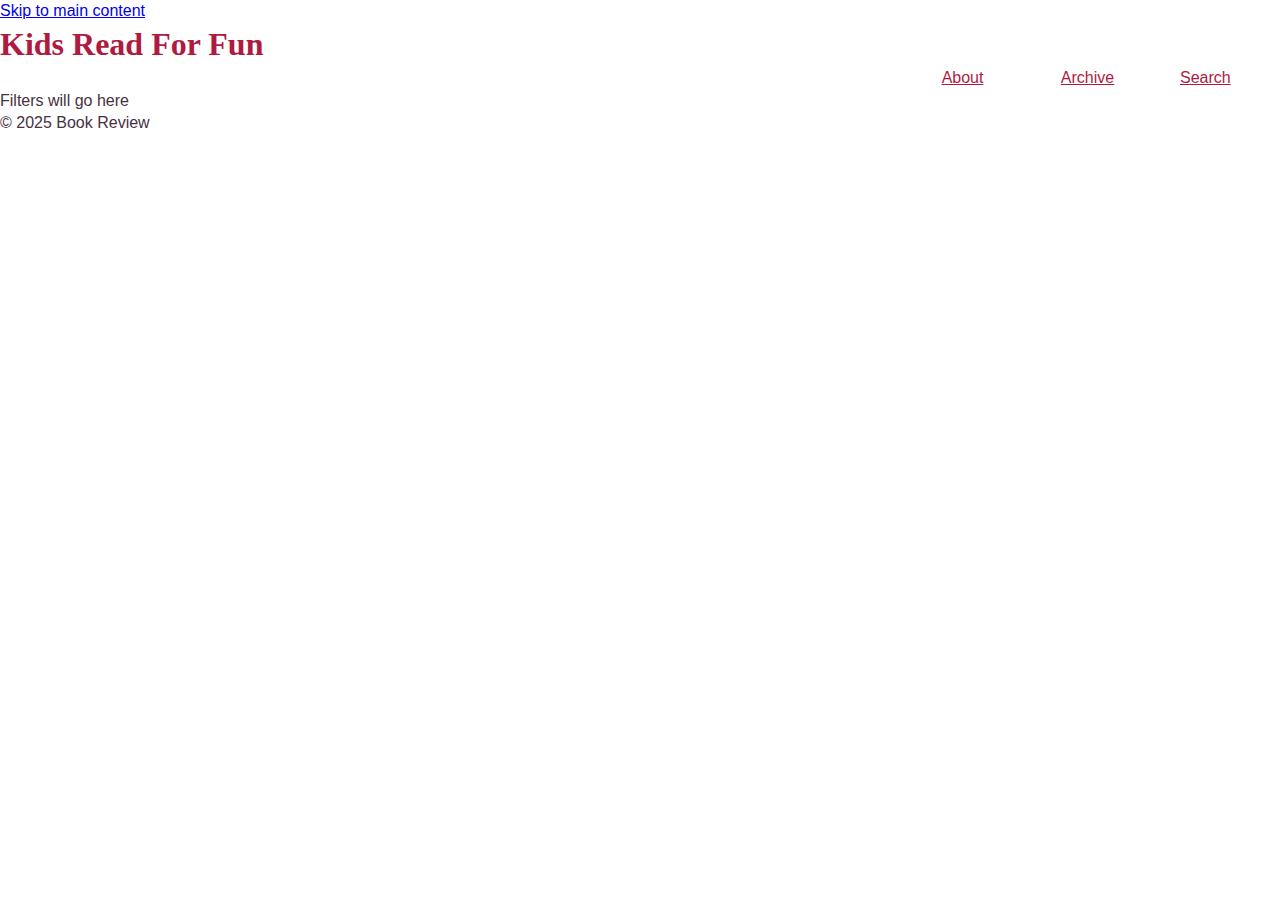
<file: blog/index.html>
<!DOCTYPE html>
<html lang="en">
<head>
    <meta charset="UTF-8">
    <meta name="viewport" content="width=device-width, initial-scale=1.0">
    <meta name="description" content="blog for reviewing books.">
    <meta name="author" content="Esteban Sarmiento">
    <title>Book Review</title>
    <link rel="stylesheet" href="blog.css">
    <script src="blog.js" defer></script>
</head>
<body>

    <div class="skiptocontent">
        <a href="#maincontent">Skip to main content</a>
    </div>

    <header>
        <h1>Kids Read For Fun</h1>
        <nav>
            <ul class="main-nav">
                <li><a href="#">About</a></li>
                <li><a href="#">Archive</a></li>
                <li><a href="#">Search</a></li>
            </ul>
        </nav>
    </header>
    <main id="maincontent">
    
        <section class="articles">
                    <!--articles will be added it here by js-->

         </section class="filters">
              <p>Filters will go here</p>
         <section>

        </section>
            
    </main>

    <footer>
        <p>&copy; 2025 Book Review</p>
    </footer>
</body>
</html>
</file>
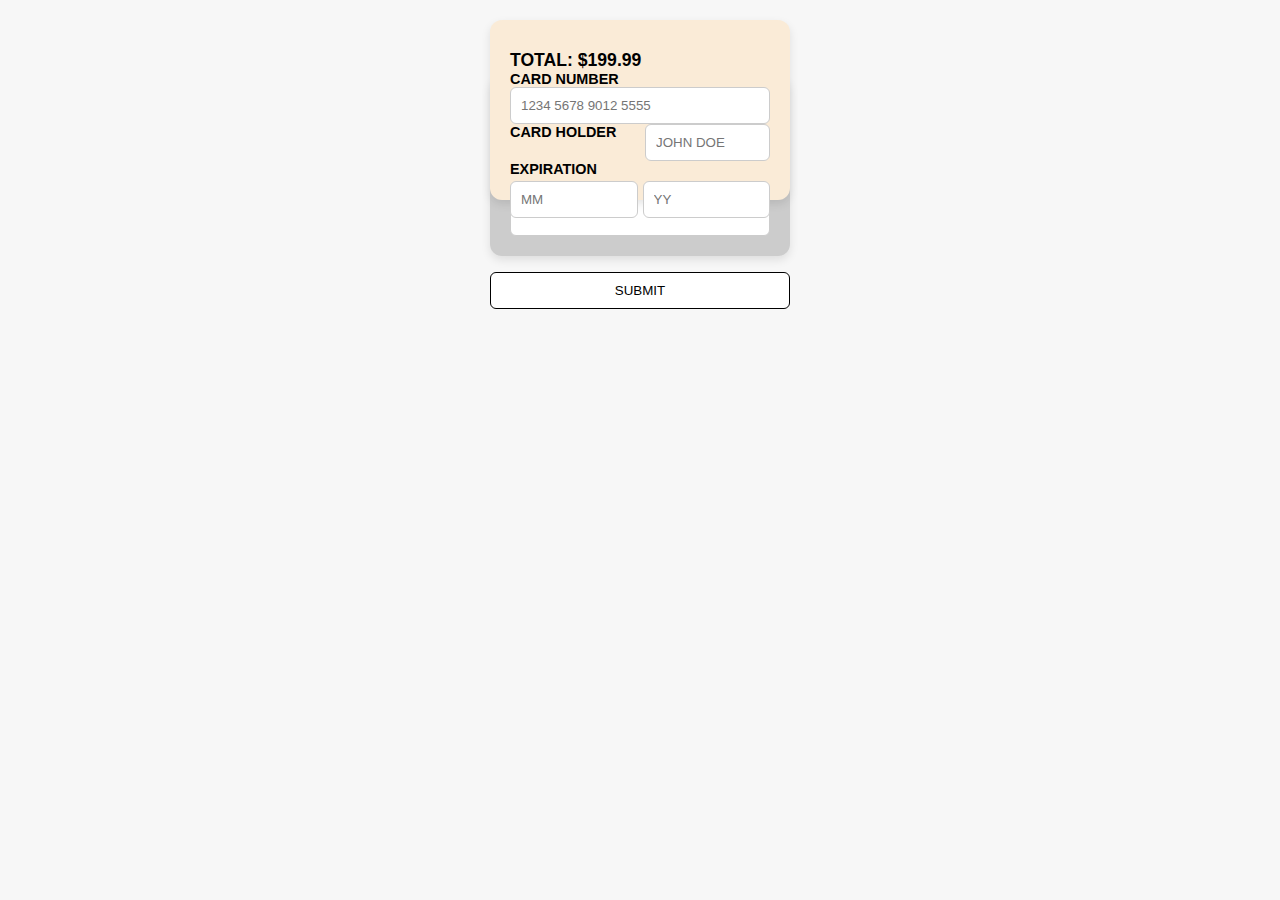
<file: creditcard/index.html>
<!DOCTYPE html>
<html lang="en">
<head>
    <meta charset="UTF-8">
    <title>Credit Card Form</title>
    <meta name="viewport" content="width=device-width, initial-scale=1.0">
    <meta name="description" content="Credit card submission form">
    <meta name="author" content="Esteban Sarmiento">
    <link rel="stylesheet" href="creditcard.css">
    <link rel="icon" href="favicon.png">
</head>
<body>
    <main class="card-layout">
        <form id="credit_card_from">

            <section class="card card-front">
                <div class="total-price">TOTAL: $199.99</div>

                <label for="cardNumber">CARD NUMBER</label>
                <input type="text" id="cardNumber" placeholder="1234 5678 9012 5555" pattern="[0-9]{16}" required>

                <div>
                    <div class="inline-fields">
                        <label for="fullName">CARD HOLDER</label>
                        <input type="text" id="fullName" name="fullName" placeholder="John Doe" required>
                    </div>
                    <div class="input-group">
                        <label for="expMM">EXPIRATION</label>
                        <div class="exp-date">
                            <input type="text" id="expMM" name="expMM" placeholder="MM" maxlength="2" required>
                            <input type="text" id="expYY" name="expYY" placeholder="YY" maxlength="2" required>
                        </div>
                    </div>
                </div>
            </section>


            <section class="card card-back">
                <div class="magstripe"></div>

                <label for="cvv">CVC/CVV</label>
                <input type="text" id="cvv" name="cvv" placeholder="123" pattern="[0-9]{3}" required>
            </section>

            <button type="submit">Submit</button>

        </form>
    </main>
    
</body>
</html>
</file>
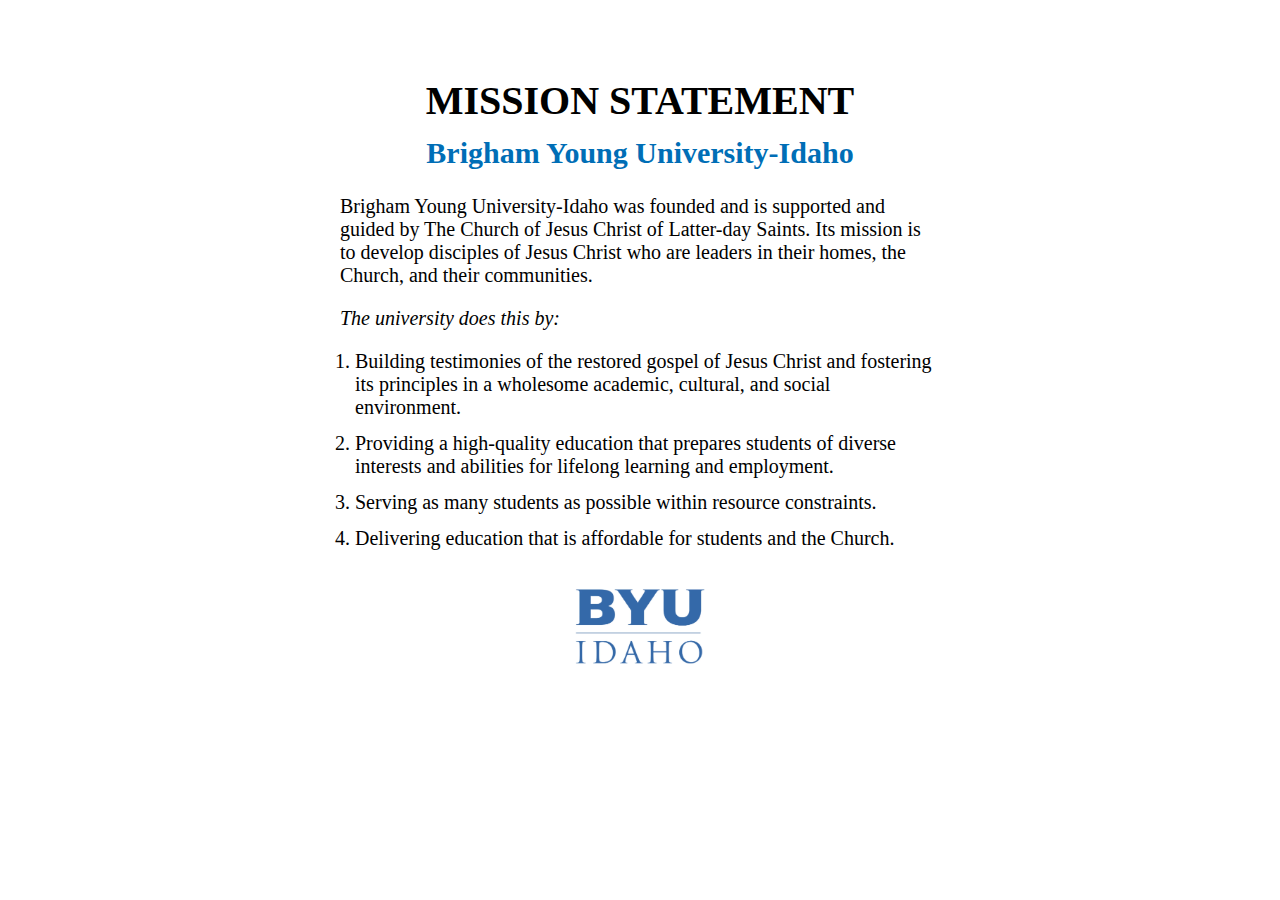
<file: mission/index.html>
<!DOCTYPE html>
<html lang="en">
<head>
    <meta charset="UTF-8">
    <meta name="description" content="Mission statement BYU_I">
    <meta name="author" content="Esteban Sarmiento">
    <link rel="stylesheet" href="styles.css">
    <meta name="viewport" content="width=device-width, initial-scale=1.0">
    <title>Mission Statement</title>
</head>
<body>

    <div class="content">
        <header>
         <h1>Mission Statement</h1>
         <h2>Brigham Young University-Idaho</h2>
        </header>

        <main>
          <p>
            Brigham Young University-Idaho was founded and is supported and guided by The Church of Jesus Christ of Latter-day Saints. Its mission is to develop disciples of Jesus Christ who are leaders in their homes, the Church, and their communities.
         </p>

         <p><em>The university does this by:</em></p>

            <ol>
             <li>Building testimonies of the restored gospel of Jesus Christ and fostering its principles in a wholesome academic, cultural, and social environment.</li>
             <li>Providing a high-quality education that prepares students of diverse interests and abilities for lifelong learning and employment.</li>
             <li>Serving as many students as possible within resource constraints.</li>
             <li>Delivering education that is affordable for students and the Church.</li>
            </ol>


        </main>

        <footer>
         <img src="images\byui-logo_blue.webp" alt="logo BYUI" class="logo_webp">
        </footer>

    </div>
    
</body>
</html>
</file>
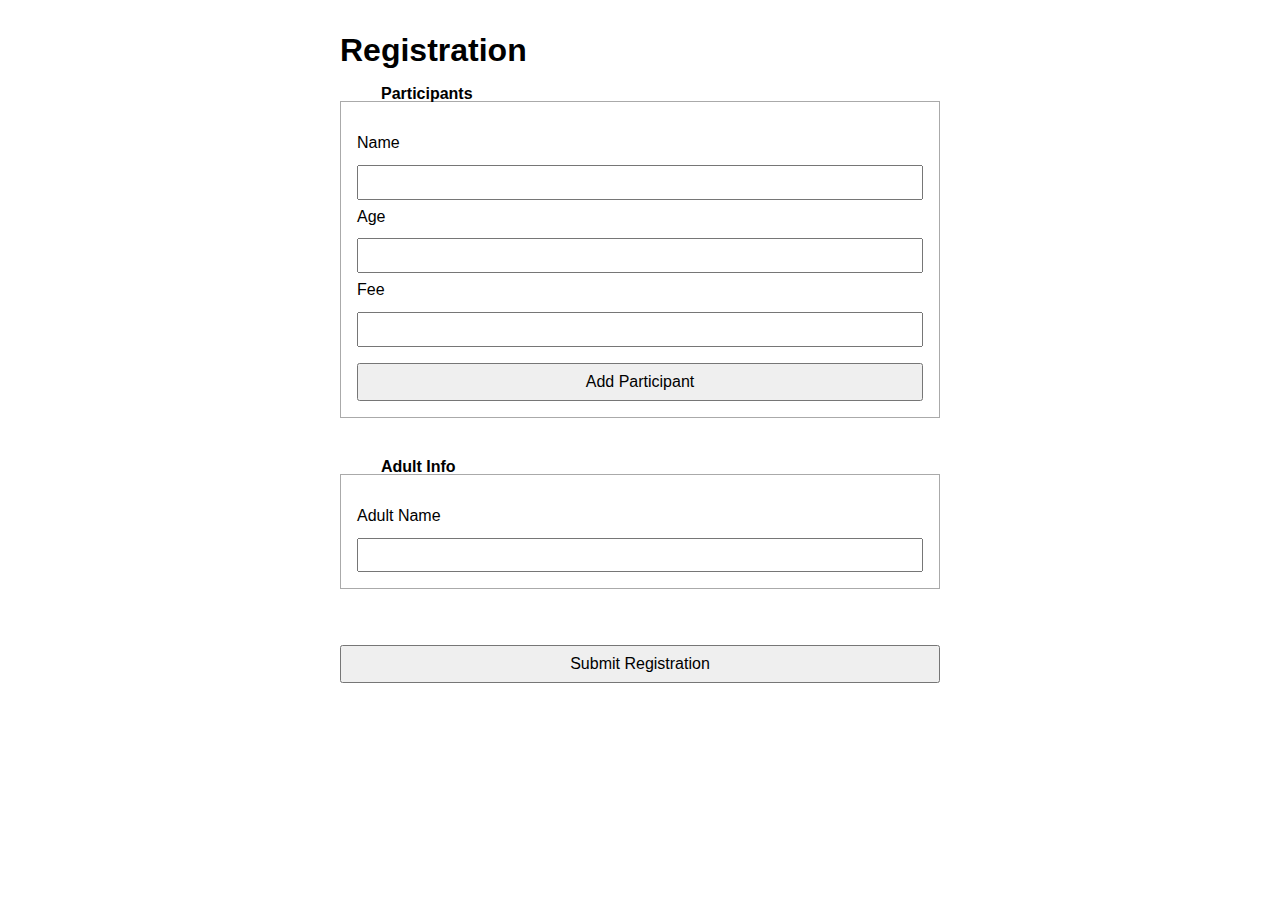
<file: register/index.html>
<!DOCTYPE html>
<html lang="en">
<head>
    <meta charset="UTF-8">
    <meta name="viewport" content="width=device-width, initial-scale=1.0">
    <title>Registration</title>
    <link rel="stylesheet" href="register.css">
</head>

<body>
    <main>
        <h1>Registration</h1>

        <form id="registrationForm">
            <fieldset id="participants">
                <legend>Participants</legend>

                <section class="participant">
                    <label for="name1">Name</label>
                    <input id="name1" name="name1" type="text">

                    <label for="age1">Age</label>
                    <input id="age1" name="age1" type="number">

                    <label for="fee1">Fee</label>
                    <input id="fee1" name="fee1" type="number">
                </section>

                <button type="button" id="add">Add Participant</button>
            </fieldset>

            <fieldset>
                <legend>Adult Info</legend>
                <section class=" participant">
                    <label for="adultName">Adult Name</label>
                    <input id="adultName" name="adultName" type="text">
                </section>
            </fieldset>

            <button type="submit">Submit Registration</button>
        </form>

        <section id="summary" class="hide"></section>
    </main>

    <script src="register.js" defer></script>
    
</body>
</html>
</file>
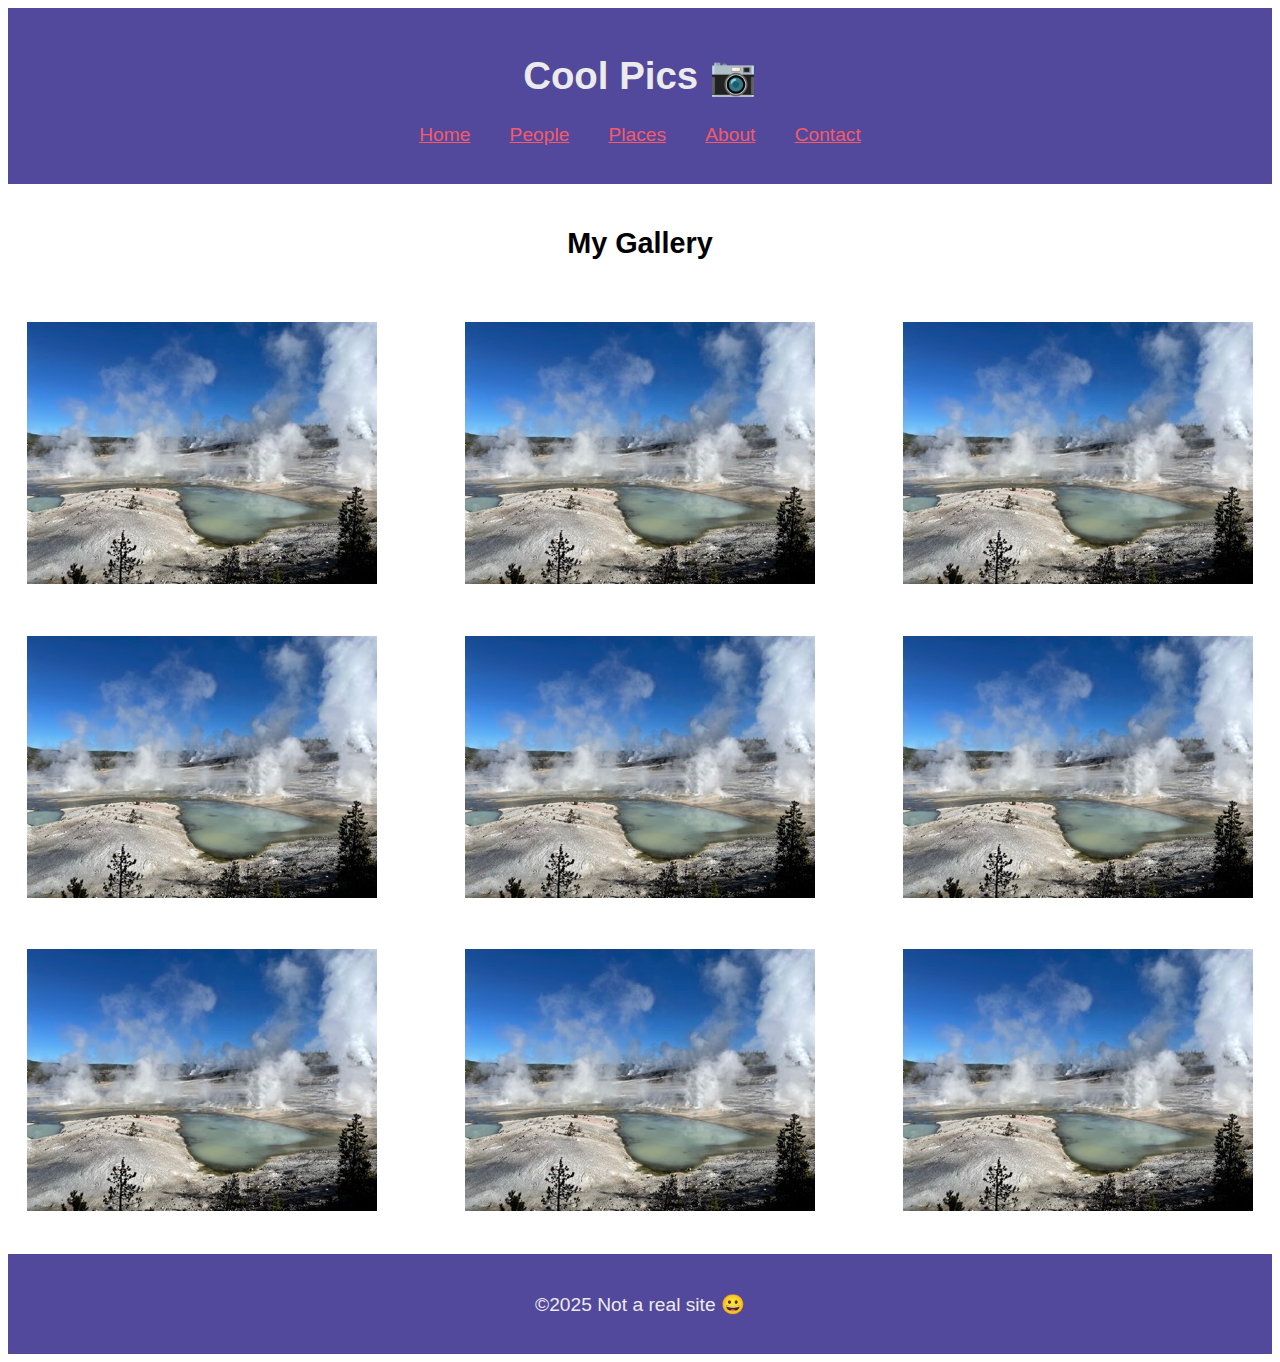
<file: Proves/Cool Pics/index.html>
<!DOCTYPE html>
<html lang="en">
<head>
    <meta charset="UTF-8">
    <meta name="viewport" content="width=device-width, initial-scale=1.0">
    <meta name="description" content="A photo gallery practice">
    <meta name="author" content="Esteban Sarmiento">
    <title>Cool Pics</title>
    
    <link rel="stylesheet" href="coolpics.css">
    <script src="coolpics.js" defer></script>
</head>
<body>
    <header>
        <h1>Cool Pics 📷</h1>
        <button id="menu">Menu</button>
        <nav>
            <ul>
            <li><a href="#">Home</a></li>
            <li><a href="#">People</a></li>
            <li><a href="#">Places</a></li>
            <li><a href="#">About</a></li>
            <li><a href="#">Contact</a></li>
            </ul>
        </nav>
    </header>
    <main>
        <h2>My Gallery</h2>

        <section class="gallery">
            <figure><img src="images/norris-sm.jpeg" alt="photo 1"></figure>
            <figure><img src="images/norris-sm.jpeg" alt="photo 2"></figure>
            <figure><img src="images/norris-sm.jpeg" alt="photo 3"></figure>
            <figure><img src="images/norris-sm.jpeg" alt="photo 4"></figure>
            <figure><img src="images/norris-sm.jpeg" alt="photo 5"></figure>
            <figure><img src="images/norris-sm.jpeg" alt="photo 6"></figure>
            <figure><img src="images/norris-sm.jpeg" alt="photo 7"></figure>
            <figure><img src="images/norris-sm.jpeg" alt="photo 8"></figure>
            <figure><img src="images/norris-sm.jpeg" alt="photo 9"></figure>

        </section>
    </main>
    <footer>
        <p>©2025 Not a real site 😀</p>
    </footer>
</body>
</html>
</file>
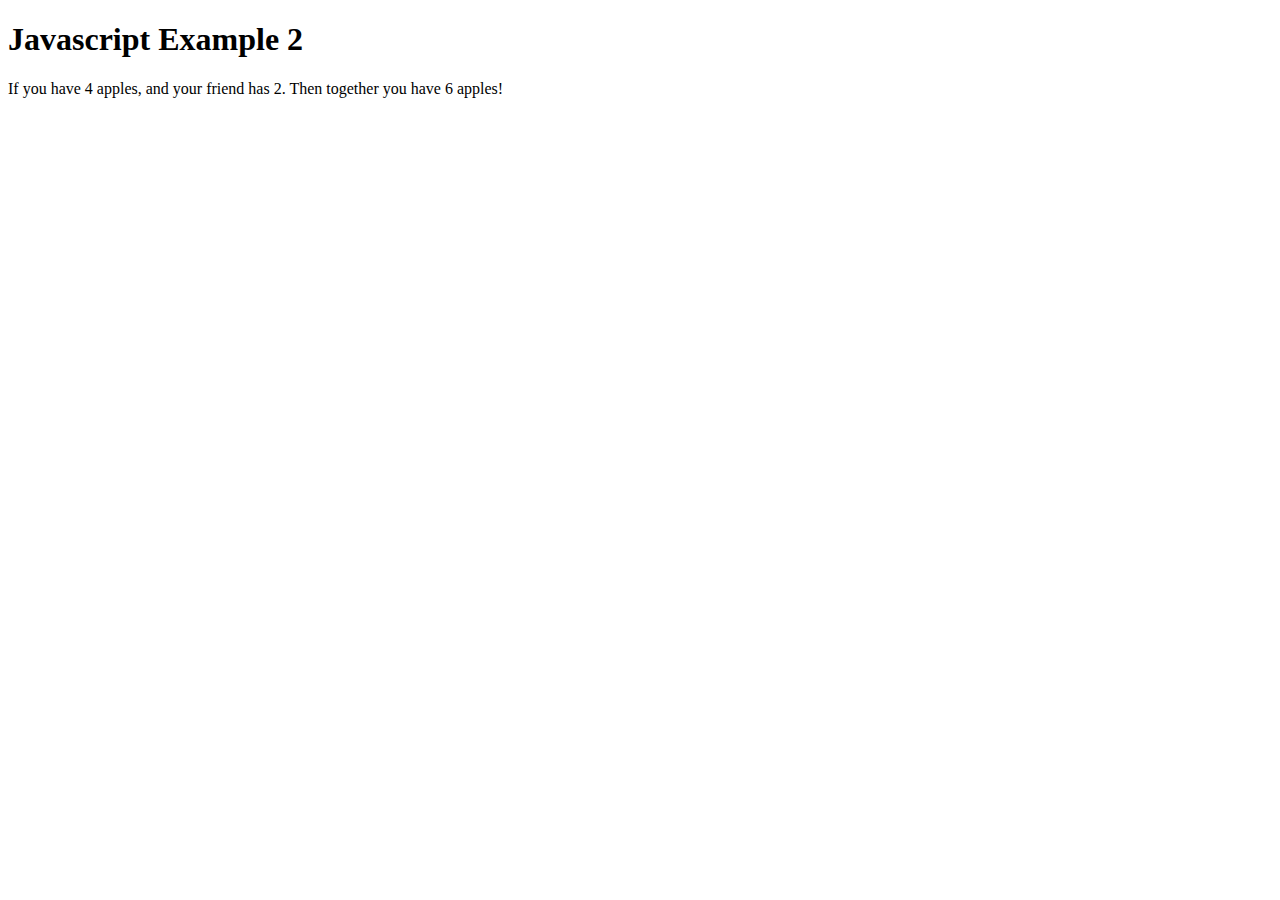
<file: activity_2.html>
<!DOCTYPE html>
<html lang="en">
<head>
    <meta charset="UTF-8">
    <meta name="viewport" content="width=device-width, initial-scale=1.0">
    <title>JavaScript Example 2</title>
    <script src="activity_2.js" defer></script>
</head>
<body>
    <h1>Javascript Example 2</h1>
    <p>
        If you have <span id="myAppleElement"></span> apples, and your friend has
        <span id="friendAppleElement"></span>. Then together you have
        <span id="totalApplesElement"></span> apples!
    </p>
    
</body>
</html>
</file>
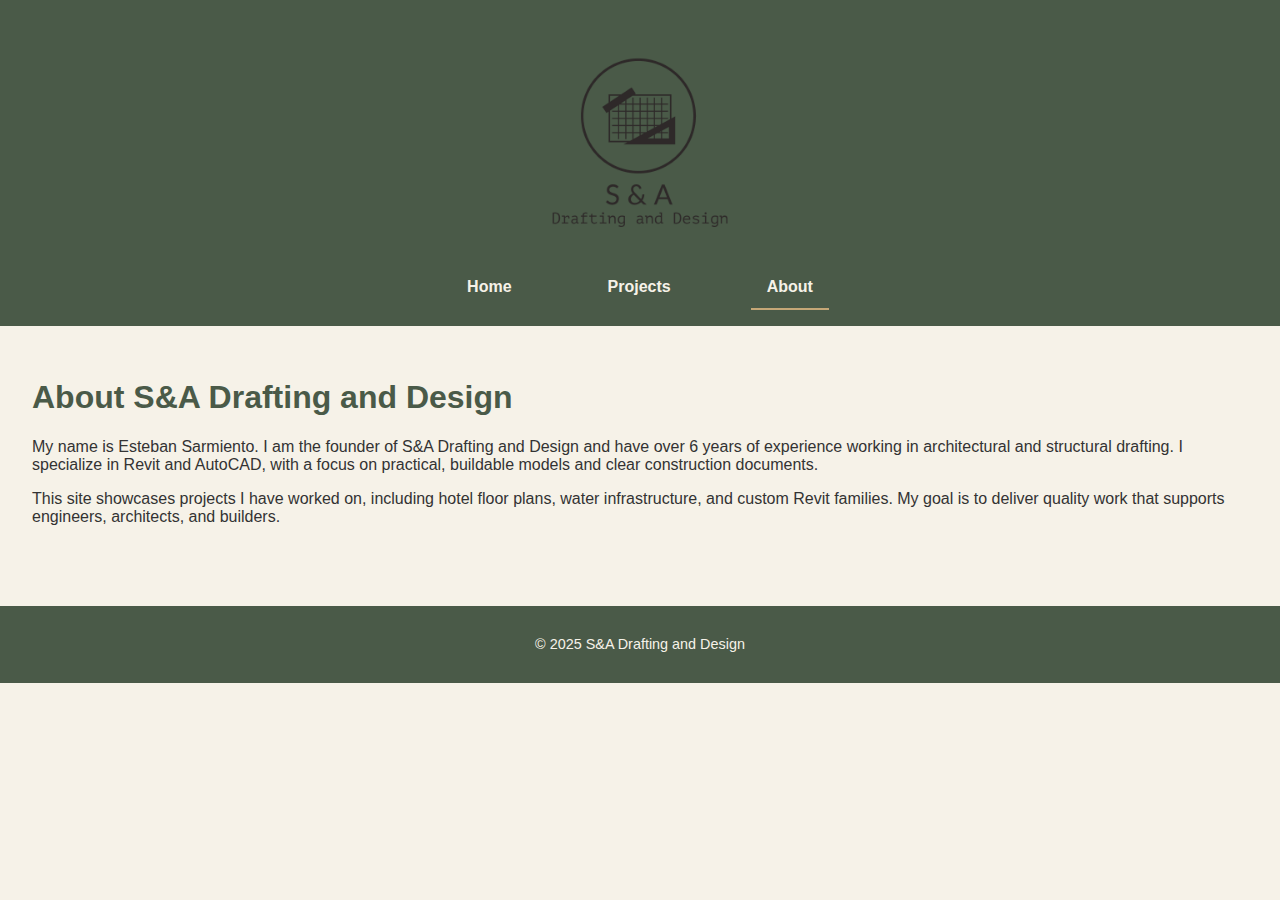
<file: personal-website/about.html>
<!DOCTYPE html>
<html lang="en">
<head>
    <meta charset="UTF-8">
    <meta name="viewport" content="width=device-width, initial-scale=1.0">
    <meta name="description" content="learn more about Esteban Sarmiento and S&A Drafting and Desgin">
    <title>About</title>
    <link rel="stylesheet" href="styles.css">
</head>

<body>
    <header>
    <img src="images/S & A-logos_transparent.png" alt="S&A Drafting and Design Logo" class="logo">
    <nav>
      <ul class="nav-menu">
        <li><a href="index.html">Home</a></li>
        <li><a href="projects.html">Projects</a></li>
        <li><a href="about.html" class="active">About</a></li>
      </ul>
    </nav>
    </header>

    <main>
        <h1>About S&A Drafting and Design</h1>
        <p>My name is Esteban Sarmiento. I am the founder of S&A Drafting and Design and have over 6 years of experience working in architectural and structural drafting. I specialize in Revit and AutoCAD, with a focus on practical, buildable models and clear construction documents.</p>
        <p>This site showcases projects I have worked on, including hotel floor plans, water infrastructure, and custom Revit families. My goal is to deliver quality work that supports engineers, architects, and builders.</p>
    </main>

    <footer>
        <p>&copy; 2025 S&A Drafting and Design</p>
    </footer>
    
</body>
</html>
</file>
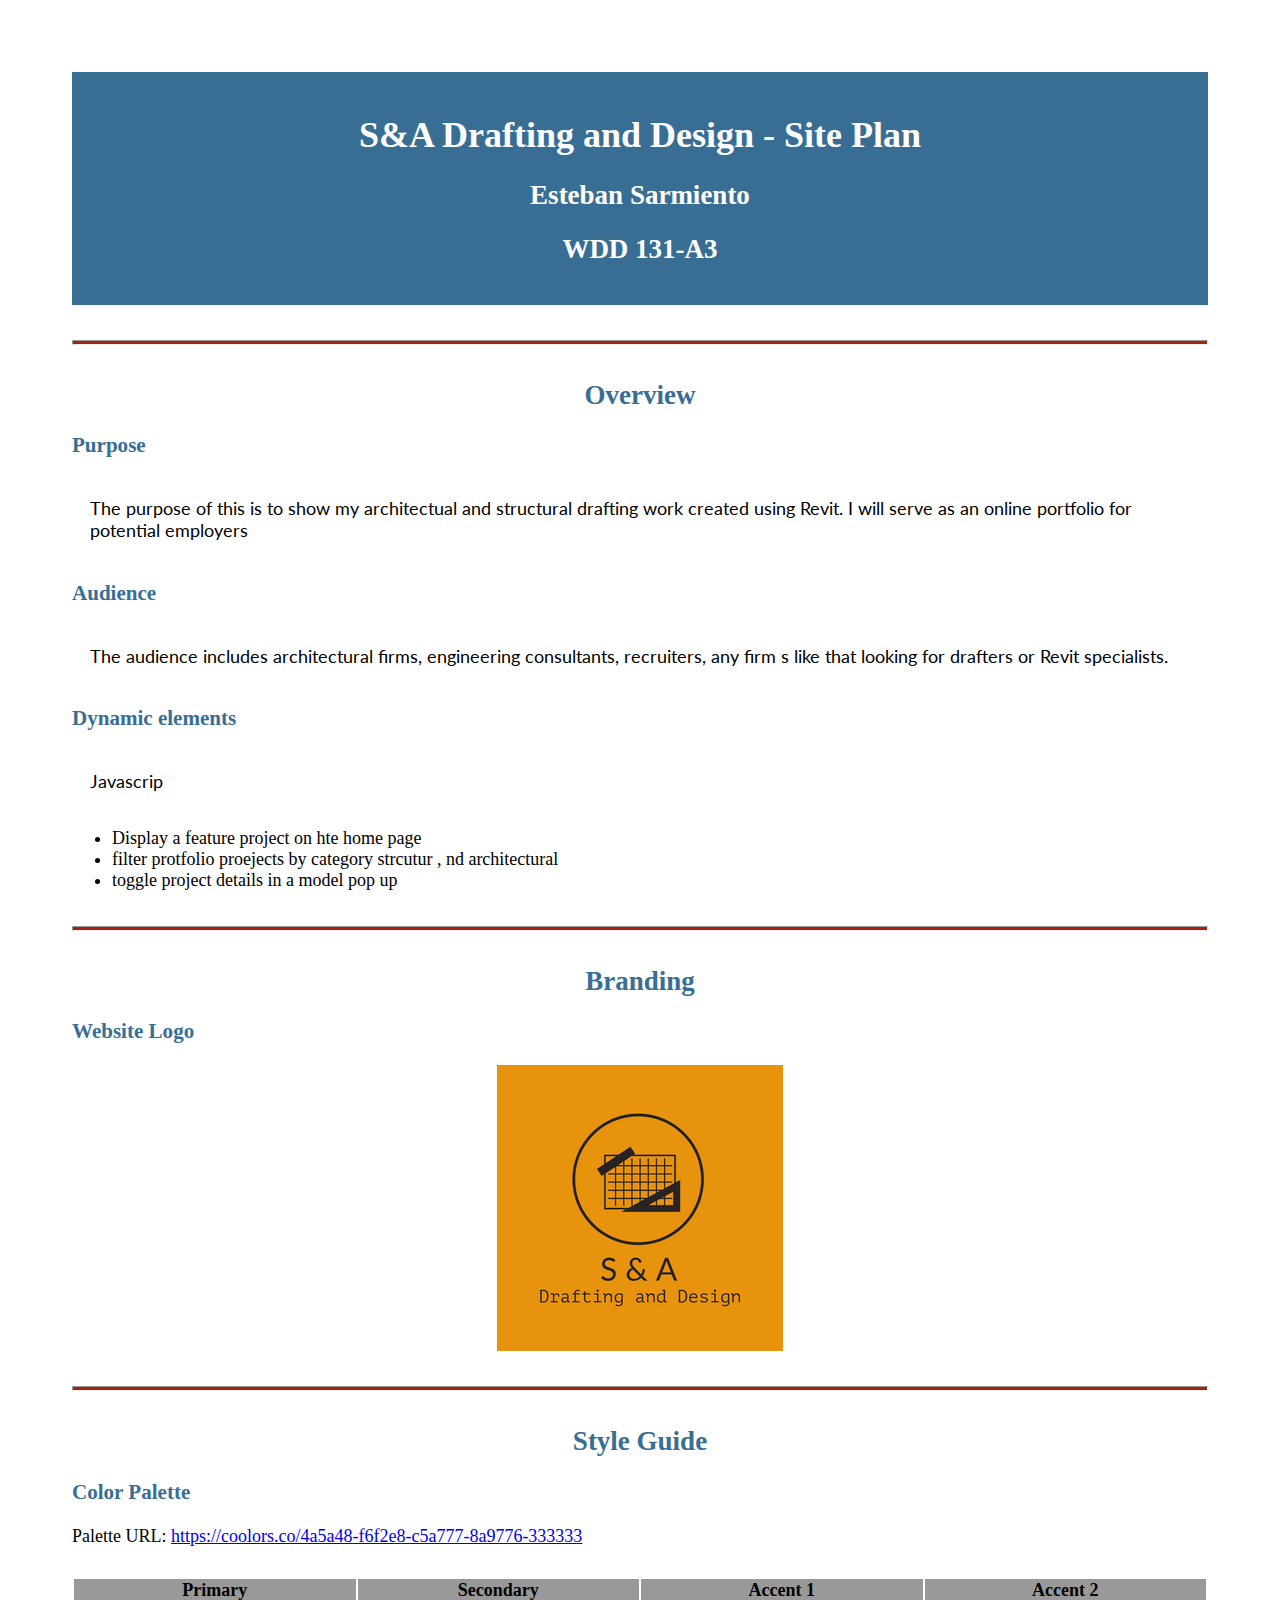
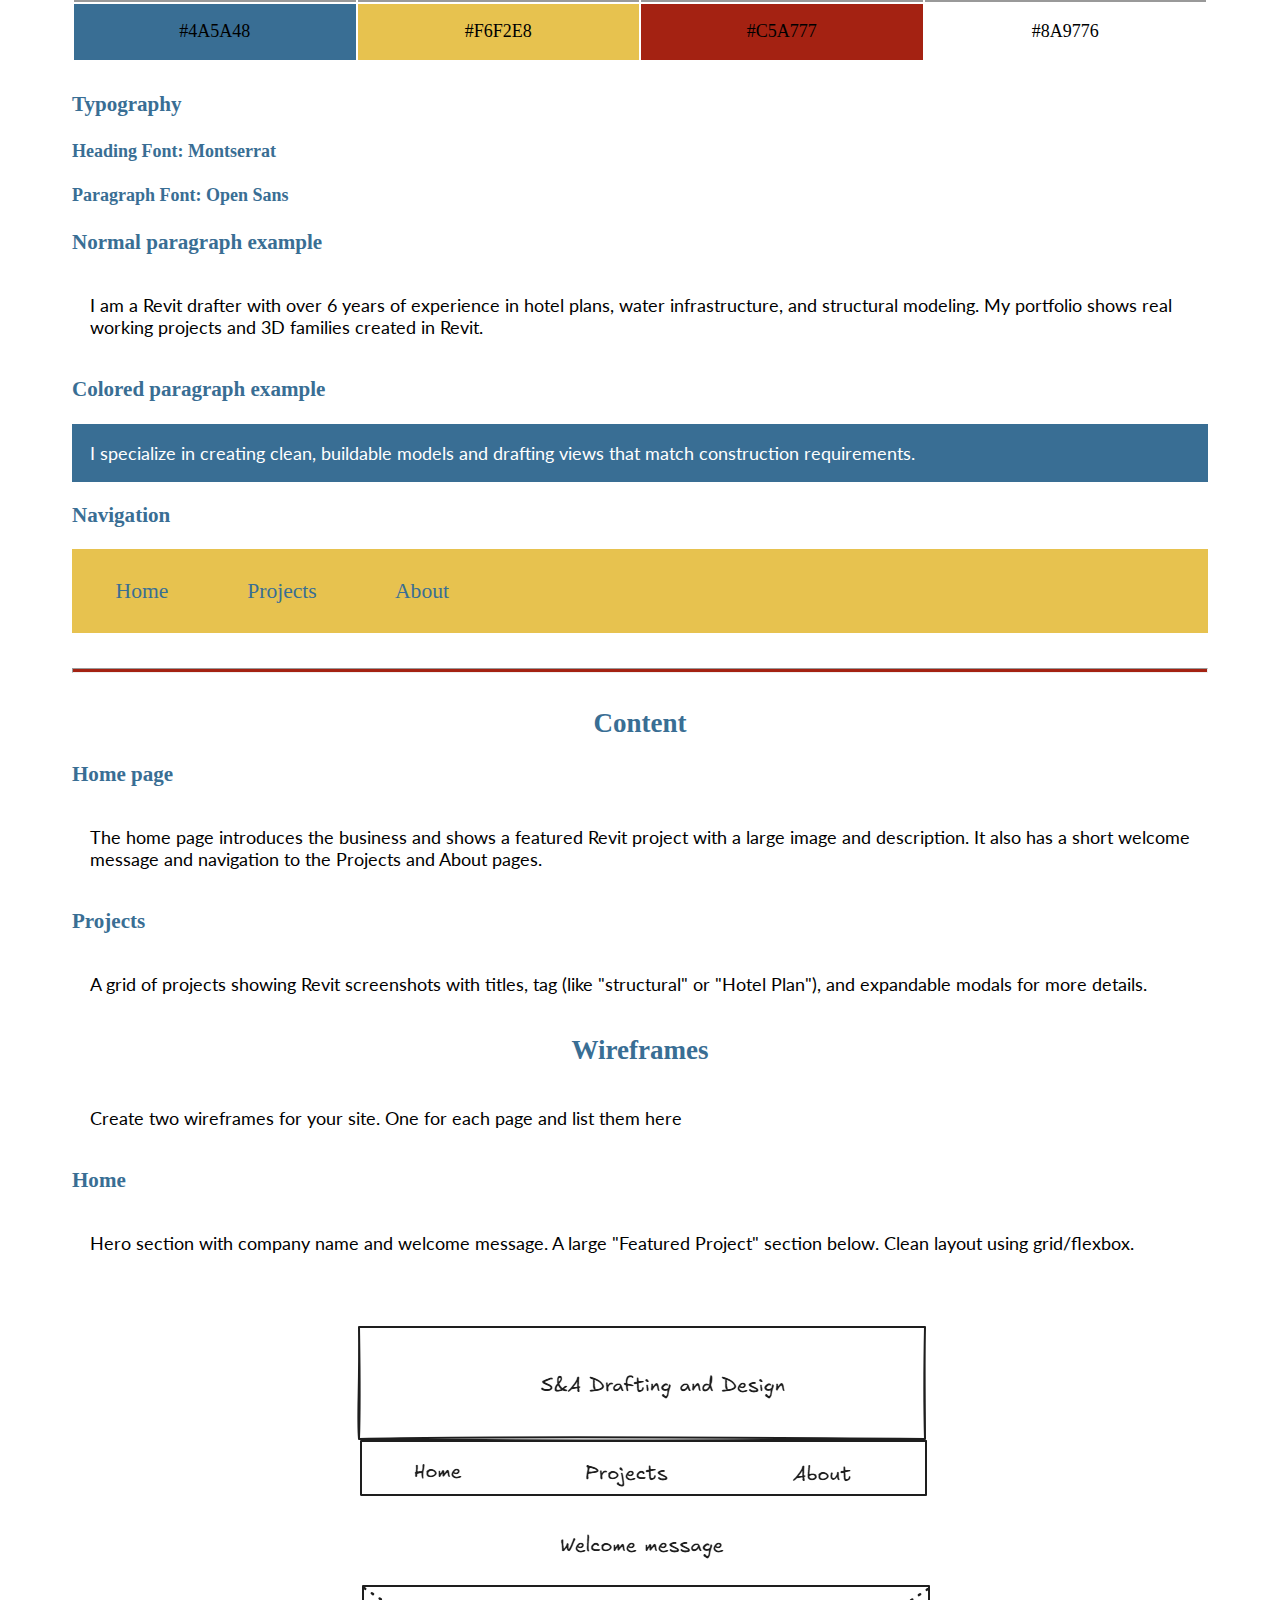
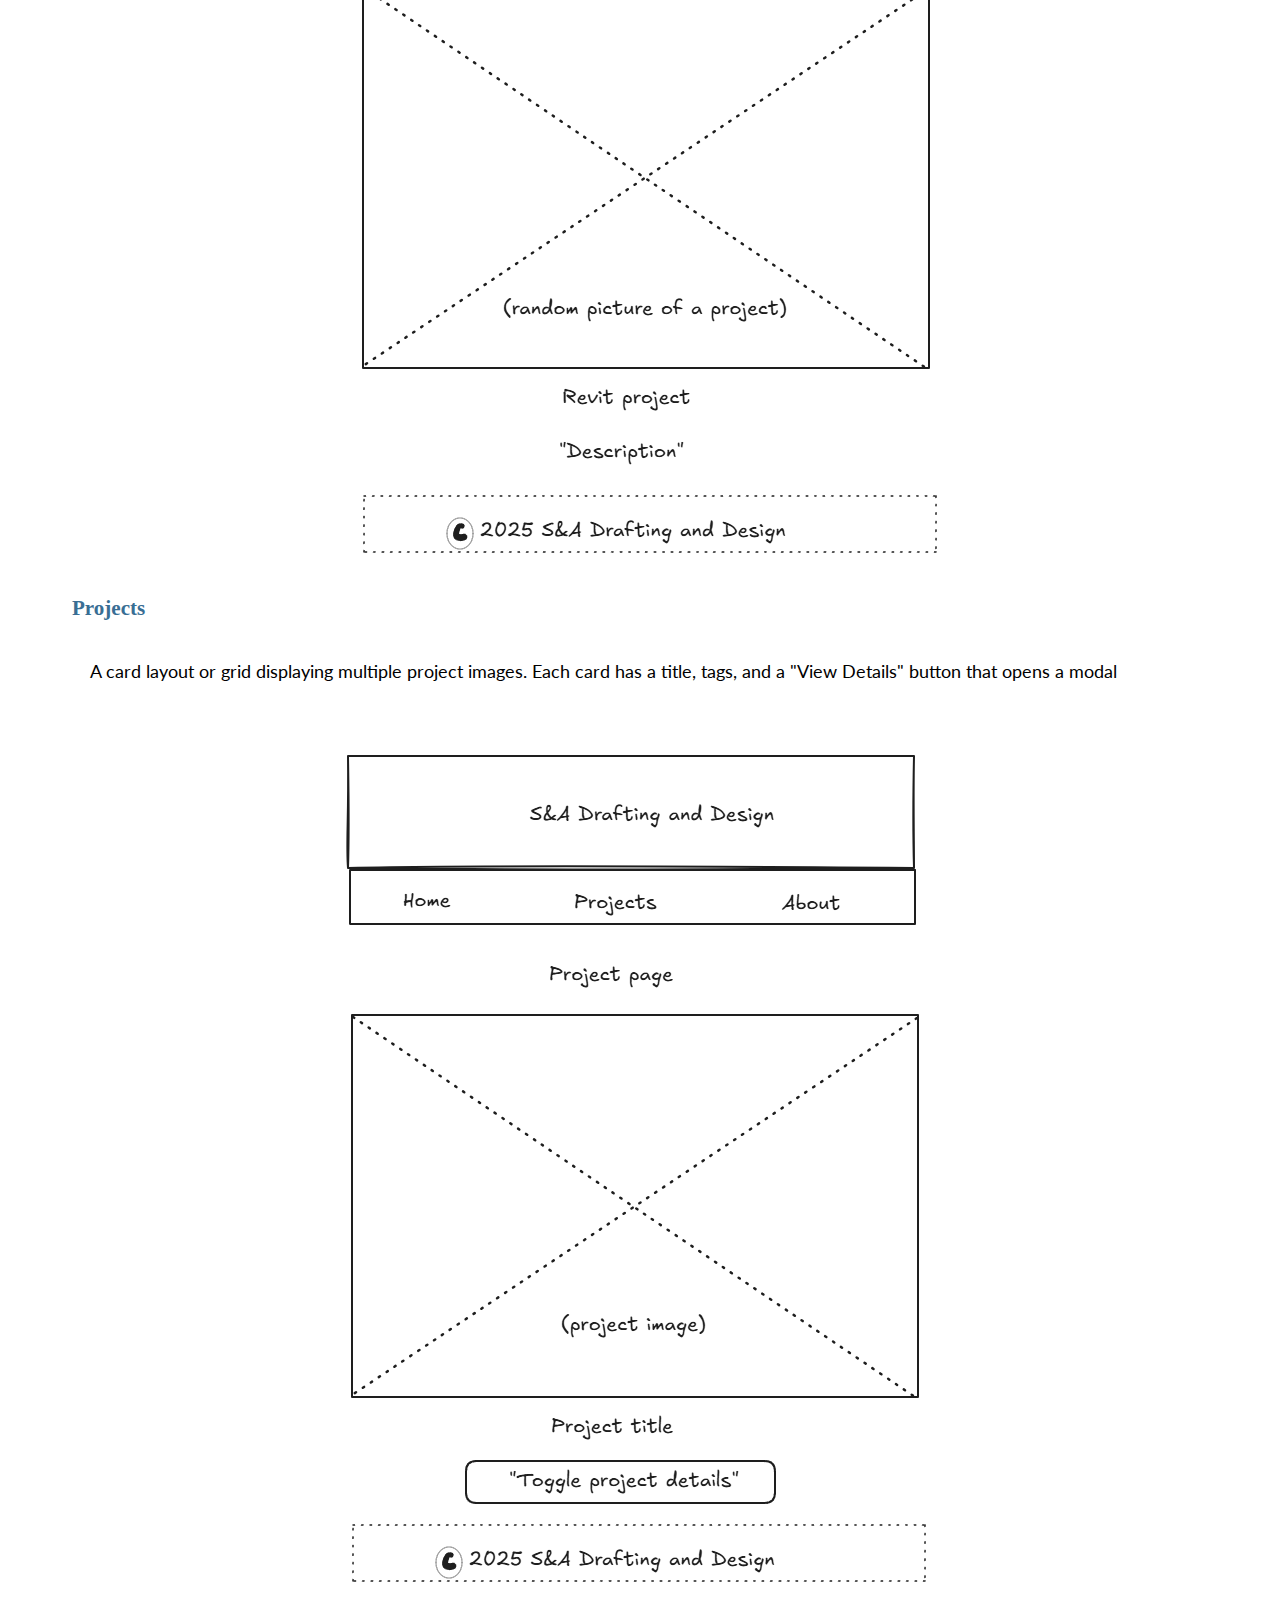
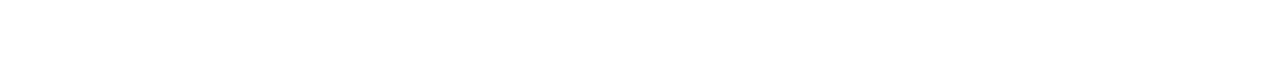
<file: revitportfolio/site-plan.html>
<!DOCTYPE html>
<html lang="en-us">
	<head>
		<meta charset="utf-8" />
		<title>S&A Drafting and Design- site plan</title>
		<link type="text/css" rel="stylesheet" href="site-plan.css" />
	</head>

	<body>
		<header>
			<h1>S&A Drafting and Design - Site Plan</h1>
			<h2>Esteban Sarmiento</h2>
			<h2>WDD 131-A3</h2>
			<!-- In the header above, add the name or your site, your name and class number. For example if you are in section 3 you would put WDD 131.03 -->
		</header>
		<main>
			<!-- ------------------------Steps 2-3------------------------------ -->
			<hr />
			<h2>Overview</h2>
			<h3>Purpose</h3>
			<p>The purpose of this is to show my architectual and structural drafting work created using Revit. I will serve as an online portfolio for potential employers</p>
			<!-- change this -->

			<h3>Audience</h3>
			<p>The audience includes architectural firms, engineering consultants, recruiters, any firm s like that looking for drafters or Revit specialists.</p>
			<!-- change this -->

			<h3>Dynamic elements</h3>
			<p>Javascrip</p>
                <ul>
                    <li>Display a feature project on hte home page</li>
                    <li>filter protfolio proejects  by category strcutur , nd architectural</li>
                    <li>toggle project details in a model pop up</li>
                </ul>
			<!-- change this -->

			<hr />
			<h2>Branding</h2>
			<h3>Website Logo</h3>
			<!-- Replace this with some sort of logo for your site.  A logo can be as simple as the name of your site in a nice font :) -->
			<img src="images/logo.png" alt="Logo image" />
			<hr />
			<h2>Style Guide</h2>

			<!-- ------------------------Steps 4-8------------------------------ -->

			<h3>Color Palette</h3>
			<!--  The colors you choose for a website are one of the most important decisions you will make. Follow the instructions on the activity in iLearn then return and replace the color codes below with the hex color codes (the 6 digit numbers that show at the bottom of each color) for the colors you have chosen below.  You should have at least 2 colors but do not have to fill in all 4 if you do not need them.  -->

			<!-- Copy and paste the URL to your finished palette below Make sure to paste it into both spots -->
			Palette URL:
			<a
				href="https://coolors.co/4a5a48-f6f2e8-c5a777-8a9776-333333"
				target="_blank">
		        https://coolors.co/4a5a48-f6f2e8-c5a777-8a9776-333333
            </a>

			<table class="colors">
				<tbody>
					<tr>
						<th>Primary</th>
						<th>Secondary</th>
						<th>Accent 1</th>
						<th>Accent 2</th>
					</tr>
					<!-- Replace the numbers in the boxes below with your hex color codes. Then switch to the site-plan.css file and change your colors there as well. -->
					<tr>
						<td class="primary">#4A5A48</td>
						<td class="secondary">#F6F2E8</td>
						<td class="accent1">#C5A777</td>
						<td class="accent2">#8A9776</td>
					</tr>
				</tbody>
			</table>

			<!-- ------------------------Step 9------------------------------ -->

			<h3>Typography</h3>
			<!-- Choose a font for your paragraphs (body copy) and headlines. What font(s) have you chosen? Why did you choose what you did?  Make sure to review the list of web safe fonts at W3Schools.org as a starting point.  Think also about which of your colors above you might use for background and font colors. -->

			<h4>
				Heading Font: Montserrat
				<!-- change this -->
			</h4>
			<h4>
				Paragraph Font: Open Sans
				<!-- change this -->
			</h4>
			<h3>Normal paragraph example</h3>
			<p>
				I am  a Revit drafter with over 6 years of experience in hotel plans,
                water infrastructure, and structural modeling. My portfolio shows real
                working projects and 3D families created in Revit.
			</p>
			<h3>Colored paragraph example</h3>
			<p class="colored">
				I specialize in creating clean, buildable models and drafting views that match construction requirements.
			</p>

			<!-- ------------------------Step 10------------------------------ -->

			<h3>Navigation</h3>
			<!-- Think about how you want your navigation bar to look. In the site-plan.css file change the colors to your colors to get the look you desire. -->
			<nav>
				<a href="#">Home</a>
				<a href="#">Projects</a>
				<a href="#">About</a>
			</nav>
			<hr />

			<h2>Content</h2>
			<h3>Home page</h3>
			<p>The home page introduces the business and shows a featured Revit project with a large image and description. It also has a 
                short welcome message and navigation to the Projects and About pages.
            </p>
			<h3>Projects</h3>
			<p>A grid of projects showing Revit screenshots with titles, tag (like "structural" or "Hotel Plan"), and expandable modals for more details.</p>
			<h2>Wireframes</h2>
			<p>
				Create two wireframes for your site. One for each page and list them
				here
			</p>

			<h3>Home</h3>
			<p>
				Hero section with company name and welcome message. A large "Featured Project"
                section below. Clean layout using grid/flexbox.
			</p>
			<img src="images/home.png" alt="home page wireframe" />

			<h3>Projects</h3>
			<p>
				A card layout or grid displaying multiple project images. Each card has a title, tags, and a "View Details" button that opens a modal
			</p>
			<img src="images/projects.png" alt="Projects wireframe" />
		</main>
	</body>
</html>
</file>
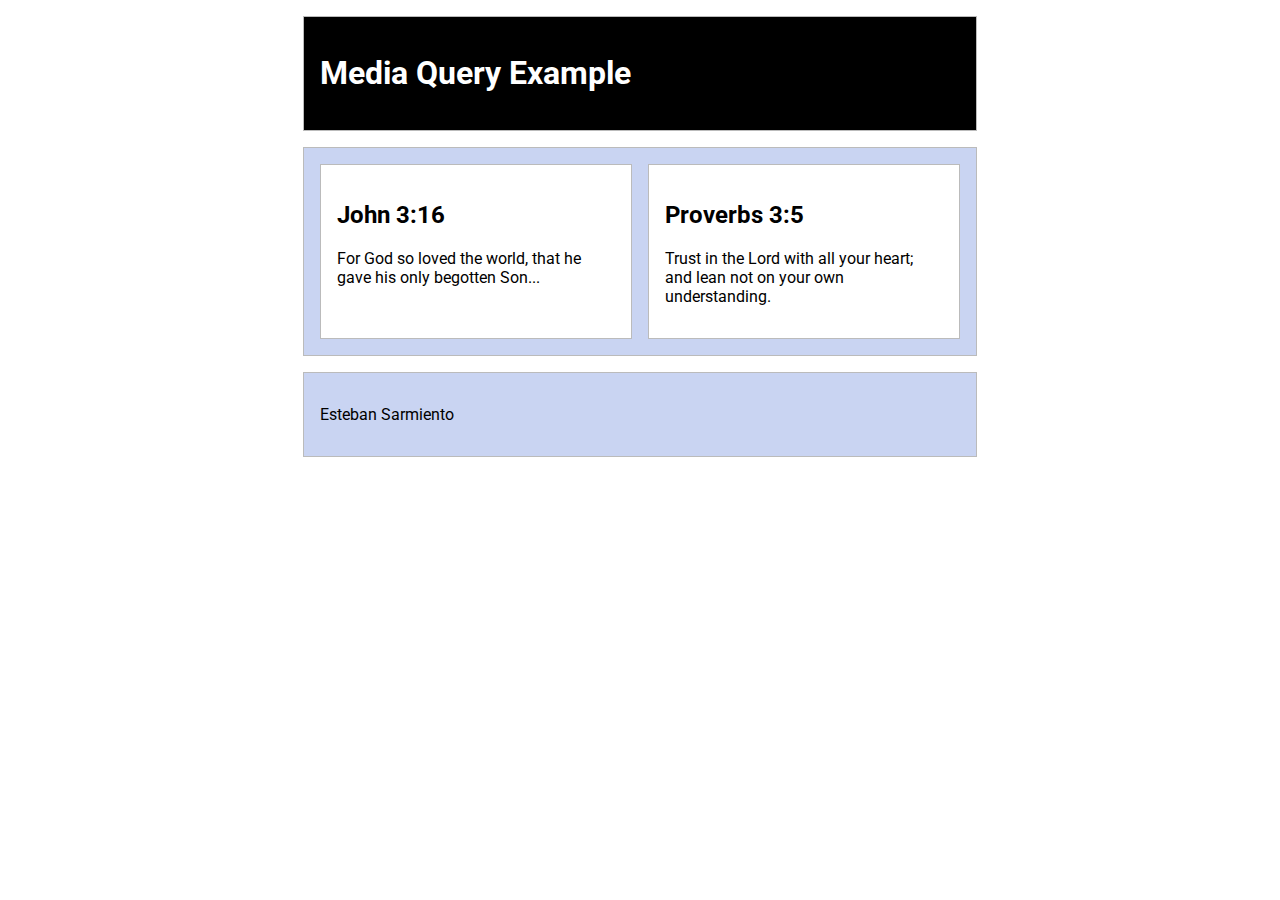
<file: ponders/week3-media_queries/media-query.html>
<!DOCTYPE html>
<html lang="en">
<head>
  <meta charset="UTF-8">
  <meta name="viewport" content="width=device-width, initial-scale=1.0">
  <title>Media Query Example</title>
  <link href="https://fonts.googleapis.com/css2?family=Roboto&display=swap" rel="stylesheet">
  <link rel="stylesheet" href="media-query.css">
</head>
<body>

  <header>
    <h1>Media Query Example</h1>
  </header>

  <main>
    <section>
      <h2>John 3:16</h2>
      <p>For God so loved the world, that he gave his only begotten Son...</p>
    </section>

    <section>
      <h2>Proverbs 3:5</h2>
      <p>Trust in the Lord with all your heart; and lean not on your own understanding.</p>
    </section>
  </main>

  <footer>
    <p>Esteban Sarmiento</p>
  </footer>

</body>
</html>
</file>
<file: blog/blog.css>
* {
    box-sizing: border-box;
    margin: 0;  
    padding: 0;
}

body {
    font-family: Arial, Helvetica, sans-serif;
    background-color: white;
    color:#473144;
    line-height: 1.4;
}

h1,h2 {
    font-family: 'Lora', serif;
    color: #af1b3f;
}

nav ul.main-nav {
    display: grid;
    grid-template-columns: 100px 100px 100px;
    list-style: none;
    gap: 1.2rem;
    justify-content: end;
    padding: 0;
}

nav a {
    color: #af1b3f;
    text-decoration: underline;
    font-size: 1rem;
}
</file>
<file: creditcard/creditcard.css>
* {
box-sizing: border-box;
}

body {
    font-family: Arial, Helvetica, sans-serif;
    margin: 20px;
    background-color: #f7f7f7;
}

.card-layout {
    display: grid;
    place-items: center;
    gap: 1rem  ;
}

form {
    display: grid;
    gap: 1rem;
}


.card {
    width: 300px;
    height: 180px;  
    background-color: antiquewhite;
    padding: 20px;
    border-radius: 12px;
    display: grid;
    box-shadow: 0 4px 10px rgba(0, 0, 0, 0.1);
}

.card-front {
    z-index: 2;
}

.card-back {
    background-color: #ccc;
    margin-top: -140px;
    z-index: 1;
}

.magstripe {
    background-color: #333;
    height: 40px;
    border-radius: 4px;
    margin-bottom: 10px;
}

label {
    font-weight: bold;
    font-size: 0.9rem;
}

input {
    width: 100%;
    border: 1px solid #ccc;
    border-radius: 6px;
    padding: 10px;
    text-transform: uppercase;
}

.total-price {
    text-align: right;
    font-weight: bold;
    font-size: 1.1rem;
    text-transform: uppercase;
    margin-top: 10px;
    text-align: left;
}


.inline-fields {
    gap: 10px;
    grid-template-columns: 1fr 1fr;
    display: grid;
}

.input-group {
    gap: 4px;
    display: grid;
}

.exp-date {
    display: grid;
    gap: 5px;
    grid-template-columns: 1fr 1fr;
}

button {
    cursor: pointer;
    background-color: white;
    color: black;
    padding: 10px 15px;
    border-radius: 6px;
    text-transform: uppercase;
    border: 1px solid black;
}
</file>
<file: mission/styles.css>
body {
    font-family: 'Times New Roman', Times, serif;
    font-size: 20px;
    margin: 0;
    padding: 0;
    display: flex;
    text-align: center;
}
.content {
    max-width: 600px;
    padding: 15px;
    margin: 35px auto;
}

h1{
    text-transform: uppercase;
    margin-bottom: 12px;
}

h2{
    color:  #006EB6;
    margin-top: 0;
}

main p {
    text-align: left;
    margin-bottom: 12px;
}

main ol {
    padding-left: 15px;
}

main li {
    margin-bottom: 13px;
    text-align: left;
}

footer {
    margin-top: 35px;
}

.logo_webp {
    width: 150px;
}
</file>
<file: register/register.css>
* {
    box-sizing: border-box;
    margin: 0;
    padding: 0;
}

body {
    font-family: sans-serif;
    padding: 2rem;
}

main {
    max-width: 600px;
    margin: auto;
}

#participants {
    display: flex;
    flex-direction: column;
    gap: 1rem;
}

.participant {
    display: flex;
    flex-direction: column;
    border: 1px solid #ccc;
    padding: 1rem;
    gap: 0.5rem;
}

#add {
    grid-column: span 2;
}

.hide {
    display: none;
}

fieldset {
    margin-bottom: 2rem;
    border: 1px solid #aaa;
    padding: 2rem 1rem 1rem;
    position: relative;
}

button {
    padding: 0.5rem;
    font-size: 1rem;
}

input {
    width: 100%;
    padding: 0.4rem;
    font-size: 1rem;
}

h1 {
    margin-bottom: 2rem;
}

legend {
    font-weight: bold;
    padding: 0 0.5rem;
    background-color: transparent;
    margin-left: 1rem;
    padding-inline: 0.5rem ;
    position: absolute;
    top: -1rem;
    left: 1rem;
    line-height: 1;
    font-size: 1rem;
}
 
form {
    display: flex;
    flex-direction: column;
    gap: 1.5rem;
}

label {
    margin-bottom: 0.3rem;
    display: block;
}

fieldset .participant {
    border: none;
    padding: 0;
}
</file>
<file: Proves/Cool Pics/coolpics.css>
@import url("https://fonts.googleapis.com/css2?family=Mooli&display=swap");
 :root {
 --primary-color: #52489c;
 --secondary-color: #59c3c3;
 --accent-color: #f45b69;
 --text-dark: #333;
 --text-light: #ebebeb;
 --primary-font: Arial, Helvetica,sans-serif;
 --secondary-font: Mooli, sans-serif;
 }

 body {
  font-family: var(--primary-font);
  font-size: 1.2em;
}
a:link,
a:visited {
  color: var(--accent-color);
}

header,footer {
background-color: var(--primary-color);
color: var(--text-light);
padding: 1em;
text-align: center;
}

main {
    padding: 1em;
}

nav ul {
    list-style: none;
    padding: 0;
    text-align: center;
    display: block;              /* add this to hidel by defaul*/
}

nav li {
    margin-top: 0.5em;
    margin-right: 0;
    margin-bottom: 0.5em;
    margin-left: 0;
}

#menu {
    background: none;
    border: none;
    font-size: 1.5em;
    color: var(--text-light);
    margin: 0.8em auto;
    display: block;
    text-align: center;
}

main h2 {
    text-align: center;
}

.hide {                     /*lets add this*/
    display: none;
}

.gallery {
    display: grid;
    grid-template-columns: 1fr;
    justify-content: center;
    gap: 8px;   
    padding-top: 1em;
}
                                                                                     /* I removed the 700px media and replace for a small and medium*/
@media screen and (min-width: 700px) and (max-width: 999px) {
    #menu {
        display: block;
    }

    nav ul {
        display: none;
    }

    .gallery {
        grid-template-columns: 1fr 1fr;
    }
}

@media screen and (min-width: 1000px) {        /*for 3 colummns*/
    .gallery {
        grid-template-columns: 1fr 1fr 1fr;
    }

    #menu {
        display: none;
    }

    nav ul {
        display: flex;
        justify-content: center;
        gap: 1em;
    }

    nav li {
        display: inline;
        margin: 0 10px;
    }

}

.view-hide {
    background-color: rgba(0, 0, 0, 0.6);
    position: fixed;
    top: 0;
    left: 0;
    width: 100%;
    height: 100%;
    z-index: 1000;
    text-align: center;
}

.view-hide img {
    width: 90%;
    max-height: 90%;
    margin: 20vh auto;
    display: block;
}

.view-hide .close {
    position: absolute;
    top: 15vh;
    right: 5vw;
    background: white;
    border: none;
    font-size: 1.5rem;
    padding: 0.3em 0.7em;
    cursor: pointer;
    z-index: 1001;
}
</file>
<file: personal-website/styles.css>
:root {
    --primary:#4A5A48;
    --secondary: #F6F2E8;
    --accent1: #C5A777;
    --accent2: #8A9776;
    --text: #333333;
}

body {
    font-family: 'Open Sans', sans-serif;
    background-color: var(--secondary);
    color: var(--text);
    margin: 0;
    padding: 0;
}

header {
    display: flex;
    flex-direction: column;
    align-items: center;
}

h1, h2, h3 {
    font-family: 'Montserrat', sans-serif;
    color: var(--primary);
}

header, footer {
    background-color: var(--primary);
    color: var(--secondary);
    padding: 1rem;
    text-align: center;
}

.navi-menu {
    list-style: none;
    display: flex;
    justify-content: center;
    gap: 2rem;
    padding: 0;
    margin: 0;
}

.nav-menu li a {
    color: var(--secondary);
    text-decoration: none;
    font-weight: bold;
    padding: 0.75rem 1rem;
    display: inline-block;
}

.nav-menu li a.active {
    border-bottom: 2px solid var(--accent1);
}

main {
    padding: 2rem;
}

.featured-image {
  display: block;
  margin: 2rem auto;
  max-width: 800px;   
  width: 100%;
  height: auto;
}

.random-facts {
  background-color: var(--accent1);
  color: #1a1a1a;
  padding: 1rem;
  border-radius: 10px;
  text-align: center;
  margin-top: 2rem;
}

.random-facts h2 {
  margin-bottom: 1rem;
}

/*-----filter bottons----*/

.filter-buttons button {
    background-color: var(--accent2);
    color: #fff;
    border: none;
    padding: 0.5rem 1rem;
    margin: 0.5rem;
    border-radius: 6px;
    cursor: pointer;
}

.filter-buttons button:hover {
    background-color: var(--primary);
}

.project-grid {
    display: grid;
    grid-template-columns: repeat(auto-fit, minmax(280px, 1fr));
    gap: 2rem;
    margin-top: 2rem;
}

.project-card {
  background-color: #fff;
  border-radius: 12px;
  box-shadow: 0 2px 6px rgba(0, 0, 0, 0.1);
  padding: 1rem;
  text-align: center;
}

.project-card img {
  max-width: 100%;
  height: auto;
  border-radius: 8px;
}

.tag {
    color: var(--accent1);
    font-weight: bold;
    margin-top: 0.5rem;
}

.logo {
    max-width: 250px;
    width: auto;
    display: block;
    margin: 0;
}

.modal {
    display: none;
    position: fixed;
    z-index: 1000;
    left: 0;
    top: 0;
    width: 100vw;
    height: 100vh;
    background-color: rgba(0, 0, 0, 0.6);
    justify-content: center;
    align-items: center;
}

.modal-content {
    background-color: #fff;
    padding: 2rem;
    border-radius: 8px;
}

.modal-content img {
    max-width: 100%;
    height: auto;
    margin-bottom: 1rem;
    border-radius: 8px;
}

.close-button {
    position: absolute;
    top: 10px;
    right: 15px;
    font-size: 1.5rem;
    cursor: pointer;
    color: var(--accent1);
}

footer {
    margin-top: 2rem;
    font-size: 0.9rem;
}


@media screen and (min-width: 700px) {
  header {
    display: flex;
    justify-content: space-between;
    align-items: center;
    padding: 1rem 2rem;
  }

  .nav-menu {
    display: flex;
    flex-direction: row;
    gap: 4rem;
    padding: 0;
    margin: 0;
  }

  .nav-menu li {
    list-style: none;
  }

  .nav-menu a {
    color: var(--secondary);
    text-decoration: none;
    font-weight: bold;
  }
}
</file>
<file: revitportfolio/site-plan.css>
/* if you are using any Google fonts change the font names below to your fonts. 
Any spaces in your font name should be replaced with a +. 
Fonts are separated by a | */
@import url("https://fonts.googleapis.com/css?family=IM+Fell+French+Canon+SC|Lato");

:root {
  /* change the values below to your colors from your palette */
  --primary-color: #396e94;
  --secondary-color: #e7c24f;
  --accent1-color: #a42212;
  --accent2-color: white;

  /* change the values below to your chosen font(s) */
  --heading-font: "IM Fell French Canon SC";
  --paragraph-font: Lato, Helvetica, sans-serif;

  /* these colors below should be chosen from among your palette colors above */
  --headline-color-on-white: var(
    --primary-color
  ); /* headlines on a white background */
  --headline-color-on-color: white; /* headlines on a colored background */
  --paragraph-color-on-white: var(
    --primary-color
  ); /* paragraph text on a white background */
  --paragraph-color-on-color: white; /* paragraph text on a colored background */
  --paragraph-background-color: var(--primary-color);
  --nav-link-color: var(--primary-color);
  --nav-background-color: var(--secondary-color);
  --nav-hover-link-color: white;
  --nav-hover-background-color: var(--primary-color);
}

/*  Look around below...but DON'T CHANGE ANYTHING! */

body {
  max-width: 1200px;
  margin: 0 auto;
  padding: 4em;
  font-size: 18px;
}
img {
  display: block;
  margin: 0 auto;
}
h1,
h2,
h3,
h4,
h5,
h6 {
  font-family: var(--heading-font);
  color: var(--headline-color-on-white);
}
h2 {
  text-align: center;
}
hr {
  height: 3px;
  margin: 35px 0;
  background: var(--accent1-color);
}
header {
  padding: 1em;
  text-align: center;
  color: var(--paragraph-color-on-color);
  background-color: var(--paragraph-background-color);
}
header > h1,
header > h2 {
  color: var(--headline-color-on-color);
}

p {
  font-family: var(--paragraph-font);
  color: var(--paragraph-color);
  padding: 1em;
}
.colors {
  width: 100%;
  min-width: 350px;
  margin: 30px auto;
  text-align: center;
}
.colors th {
  background-color: #999;
}
.colors td {
  width: 25%;
  height: 3em;
}

.primary {
  background-color: var(--primary-color);
}
.secondary {
  background-color: var(--secondary-color);
}
.accent1 {
  background-color: var(--accent1-color);
}
.accent2 {
  background-color: var(--accent2-color);
}

p.colored {
  background-color: var(--paragraph-background-color);
  color: var(--paragraph-color-on-color);
}

nav {
  background-color: var(--nav-background-color);
  line-height: 3em;
  text-align: center;
  font-size: 1.2em;
}
nav {
  list-style-type: none;
  display: flex;
}
nav a {
  padding: 1em;
  min-width: 120px;
  text-decoration: none;
  padding: 10px;
}
nav a:link,
nav a:visited {
  color: var(--nav-link-color);
}
nav a:hover {
  color: var(--nav-hover-link-color);
  background-color: var(--nav-hover-background-color);
}

.sitemap {
  display: grid;
  justify-content: center;

  grid-template-columns: repeat(6, 15%);
  grid-template-rows: 3em 1.5em 1.5em 3em;
  grid-template-areas:
    ". . home home . ."
    ". . . top . ."
    ". left left right right ."
    "page2 page2 . . page3 page3";
}
.sitemap > div {
  text-align: center;
}
.sm-home {
  grid-area: home;
  background-color: #ccc;
  line-height: 3em;
}
.sm-page2 {
  grid-area: page2;
  background-color: #ccc;
  line-height: 3em;
}
.sm-page3 {
  grid-area: page3;
  background-color: #ccc;
  line-height: 3em;
}

.top {
  grid-area: top;
  border-left: 1px solid;
}

.left {
  grid-area: left;
  border-top: 1px solid;
  border-left: 1px solid;
}

.right {
  grid-area: right;
  border-top: 1px solid;
  border-right: 1px solid;
}
</file>
<file: ponders/week3-media_queries/media-query.css>
/* Use Roboto font */
body {
    font-family: 'Roboto', sans-serif;
  }
  
  /* Common styles for header, main, footer */
  header, main, footer {
    max-width: 640px;
    margin: 1rem auto;
    border: 1px solid #bbb;
    padding: 1rem;
    background-color: #c9d4f2; /* light bluish background */
  }
  
  /* Main layout: stack sections vertically by default */
  main {
    display: grid;
    grid-template-columns: 1fr;
    gap: 1rem;
  }
  
  /* Each scripture section */
  section {
    padding: 1rem;
    background-color: #fff;
    border: 1px solid #bbb;
  }
  
  /* Media Query for screens 500px or wider */
  @media screen and (min-width: 500px) {
    header {
      background-color: black;
      color: white;
    }
  
    main {
      grid-template-columns: 1fr 1fr; /* two columns layout */
    }
  }
</file>
